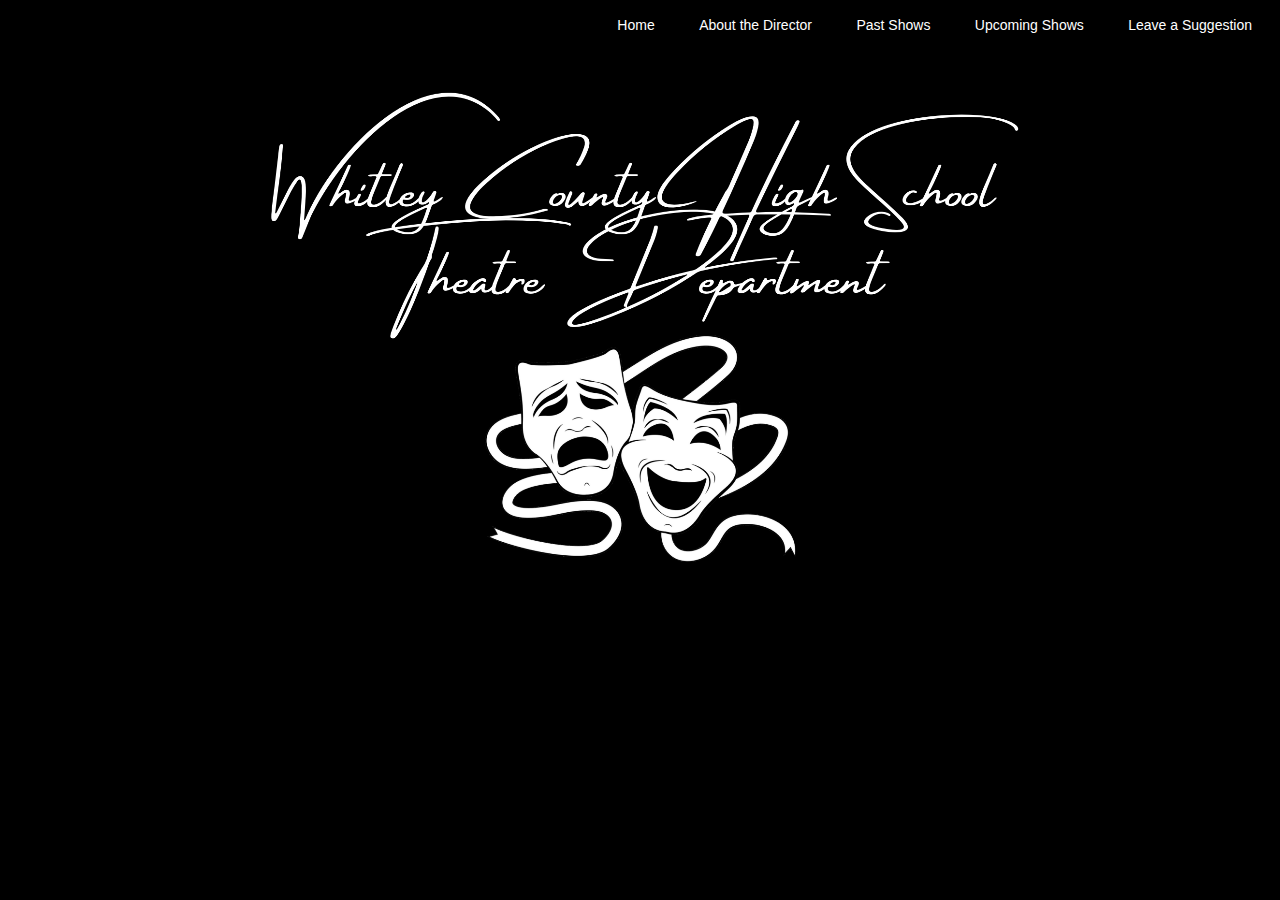
<file: index.html>
<!Doctype html>
<html>
    <head>
        <meta charset="utf-8">
        <meta name="viewport" content="width=device-width, initial-scale=1">
        <title>Whitley County High School Theatre Department</title>
        <link rel="stylesheet"
         type="text/css"
         href="project.css" 
    </head>
        
    <body>
        <ul>
            <li><a href="https://mrsdraper.github.io/whitleycountyhighschooltheatre/index.html">Home</a></li>
            <li><a href="https://mrsdraper.github.io/whitleycountyhighschooltheatre/aboutthedirector.html">About the Director</a></li>
            <li><a href="https://mrsdraper.github.io/whitleycountyhighschooltheatre/pastshows.html">Past Shows</a></li>
            <li><a href="https://mrsdraper.github.io/whitleycountyhighschooltheatre/upcomingshows.html">Upcoming Shows</a></li>
            <li><a href="https://mrsdraper.github.io/whitleycountyhighschooltheatre/leaveasuggestion.html">Leave a Suggestion</a><li>
        </ul>
       
    <h1><img src="Theatre Faces.png">
    </h1>
        
    </body>
</file>
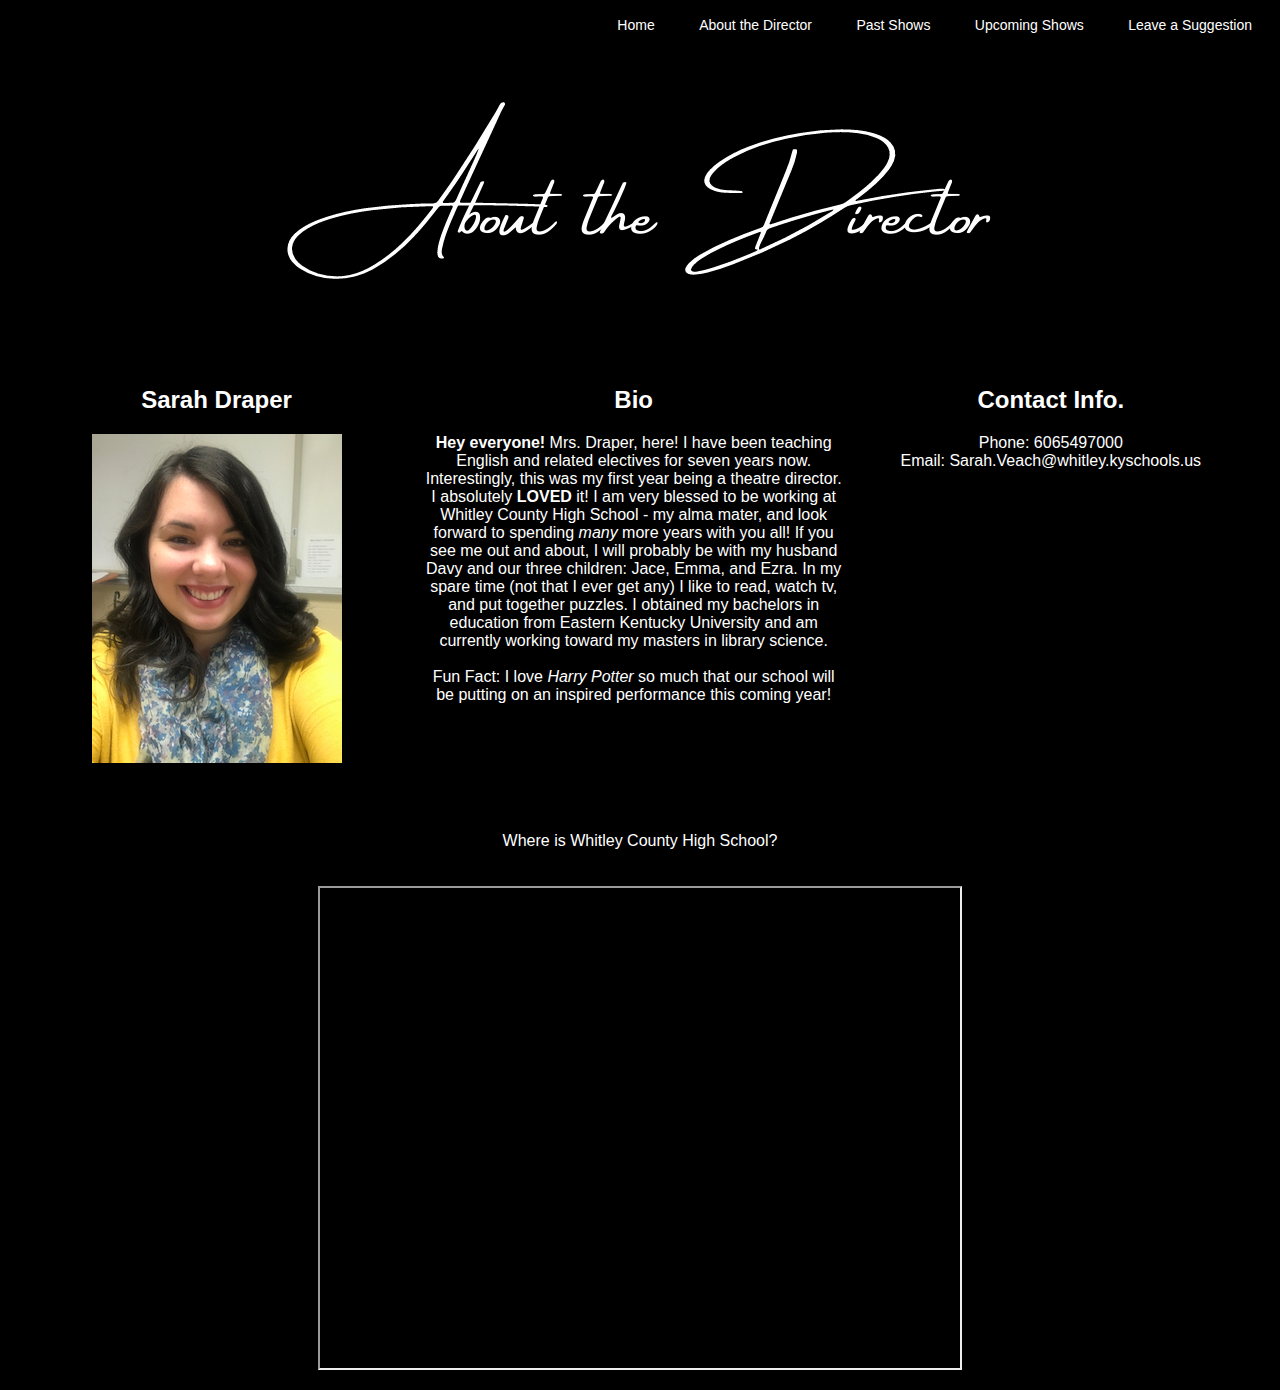
<file: aboutthedirector.html>
<!Doctype html>
<html>
    <head>
        <meta charset="utf-8">
        <meta name="viewport" content="width=device-width, initial-scale=1">
        <title>Whitley County High School Theatre Department</title>
        <link rel="stylesheet"
         type="text/css"
         href="project.css" 
    </head>
    <body>
        <ul>
            <li><a href="https://mrsdraper.github.io/whitleycountyhighschooltheatre/index.html">Home</a></li>
            <li><a href="https://mrsdraper.github.io/whitleycountyhighschooltheatre/aboutthedirector.html">About the Director</a></li>
            <li><a href="https://mrsdraper.github.io/whitleycountyhighschooltheatre/pastshows.html">Past Shows</a></li>
            <li><a href="https://mrsdraper.github.io/whitleycountyhighschooltheatre/upcomingshows.html">Upcoming Shows</a></li>
            <li><a href="https://mrsdraper.github.io/whitleycountyhighschooltheatre/leaveasuggestion.html">Leave a Suggestion</a><li>
         </ul>
        
        <h1><img src="director.png">
        </h1>
        
        <div class="container">
        </div>
            <div class="left-col">
                <h2>Sarah Draper</h2>
                <p><img src="Sarah Draper.jpg"></p>   
            </div>
            <div class="center-col">
                <h2>Bio</h2>
                <p><b>Hey everyone!</b> Mrs. Draper, here! I have been teaching English and related electives for seven years now. Interestingly, this was my first year being a theatre director. I absolutely <strong>LOVED</strong> it! I am very blessed to be working at Whitley County High School - my alma mater, and look forward to spending <i>many</i> more years with you all! If you see me out and about, I will probably be with my husband Davy and our three children: Jace, Emma, and Ezra. In my spare time (not that I ever get any) I like to read, watch tv, and put together puzzles. I obtained my bachelors in education from Eastern Kentucky University and am currently working toward my masters in library science.<br><br> Fun Fact: I love <em>Harry Potter</em> so much that our school will be putting on an inspired performance this coming year!</p>
            </div>
            <div class="right-col">
                <h2>Contact Info.</h2>
                <p>Phone: 6065497000<br> Email: Sarah.Veach@whitley.kyschools.us</p>
            </div>
        
        <br><br><br><br><br><br><br><br><br><br><br><br><br><br><br><br><br><br><br><br><br><br><br><br><br>
            
           <p>Where is Whitley County High School? <br><br><br><iframe src="https://www.google.com/maps/d/u/0/embed?mid=1N1H3B3AWKBSyZnVW80WpLyjL_QlrpI8&ehbc=2E312F" width="640" height="480"></iframe></p>
            
        
        </body>
</file>
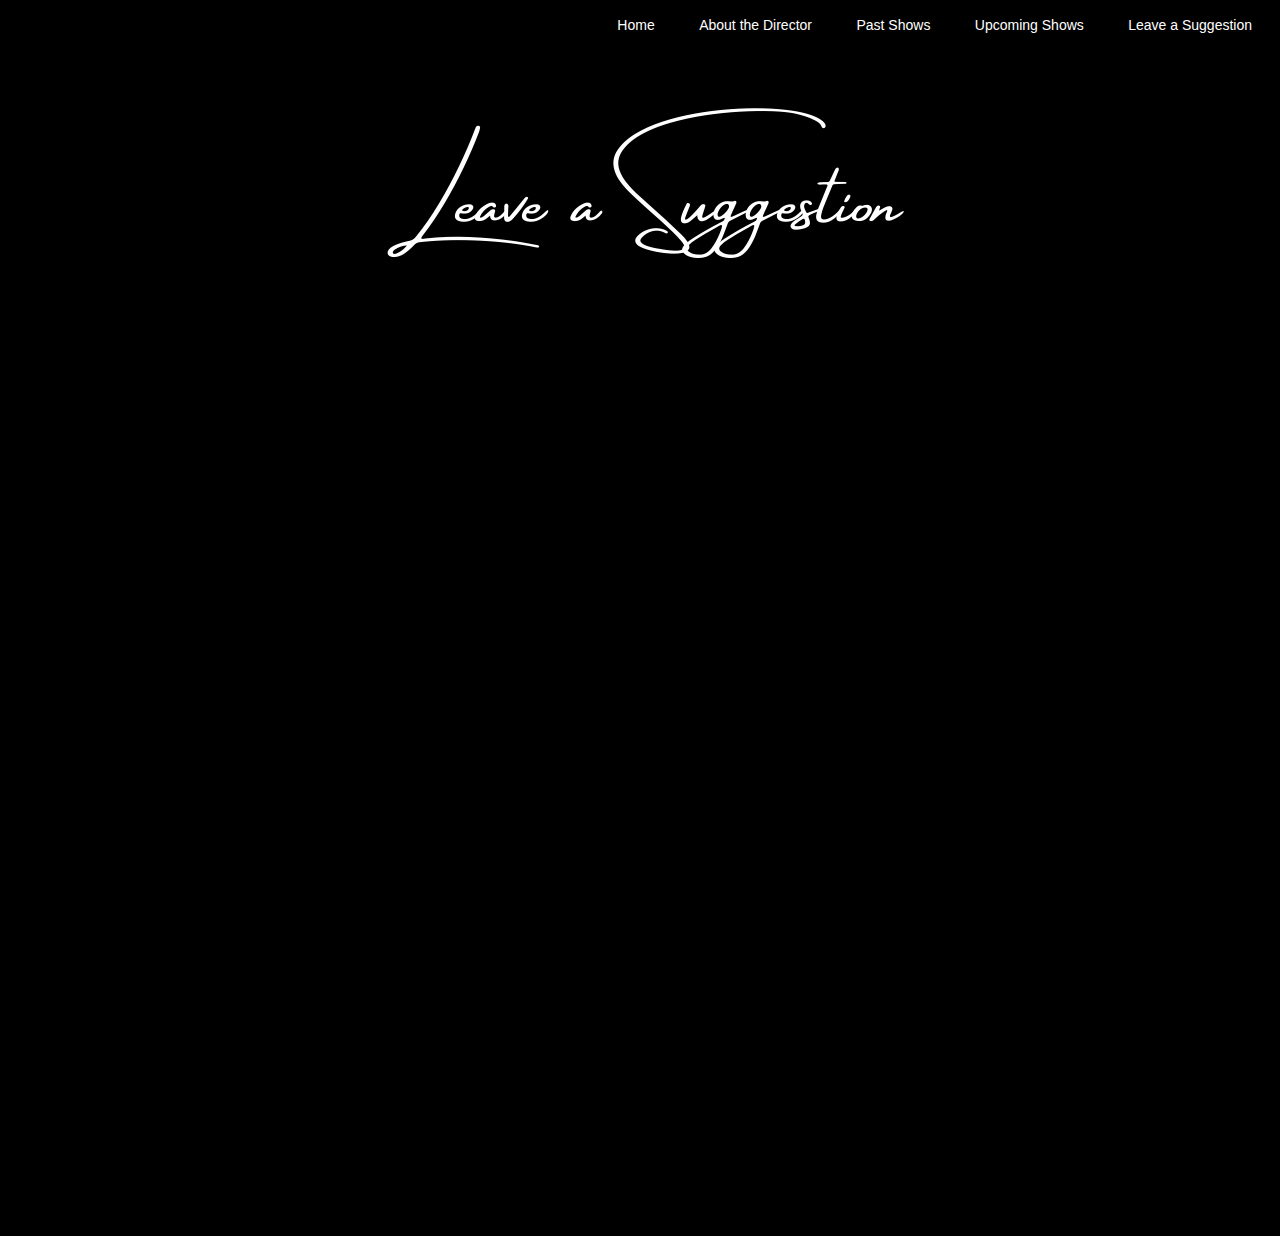
<file: leaveasuggestion.html>
<!Doctype html>
<html>
    <head>
        <meta charset="utf-8">
        <meta name="viewport" content="width=device-width, initial-scale=1">
        <title>Whitley County High School Theatre Department</title>
        <link rel="stylesheet"
         type="text/css"
         href="project.css" 
    </head>
    <body>
        <ul>
            <li><a href="https://mrsdraper.github.io/whitleycountyhighschooltheatre/index.html">Home</a></li>
            <li><a href="https://mrsdraper.github.io/whitleycountyhighschooltheatre/aboutthedirector.html">About the Director</a></li>
            <li><a href="https://mrsdraper.github.io/whitleycountyhighschooltheatre/pastshows.html">Past Shows</a></li>
            <li><a href="https://mrsdraper.github.io/whitleycountyhighschooltheatre/upcomingshows.html">Upcoming Shows</a></li>
            <li><a href="https://mrsdraper.github.io/whitleycountyhighschooltheatre/leaveasuggestion.html">Leave a Suggestion</a><li>
        </ul>
        
        <h1><img src="suggestion.png">
    </h1>
        <p>
        <iframe src="https://docs.google.com/forms/d/e/1FAIpQLSfRqxP1HQ1oe3YqR2YSTd59ZymckVfqlxcNlw08bn0Raj7csg/viewform?embedded=true" width="640" height="865" frameborder="0" marginheight="0" marginwidth="0">Loading…</iframe>
        </p>
        
   </body>
</file>
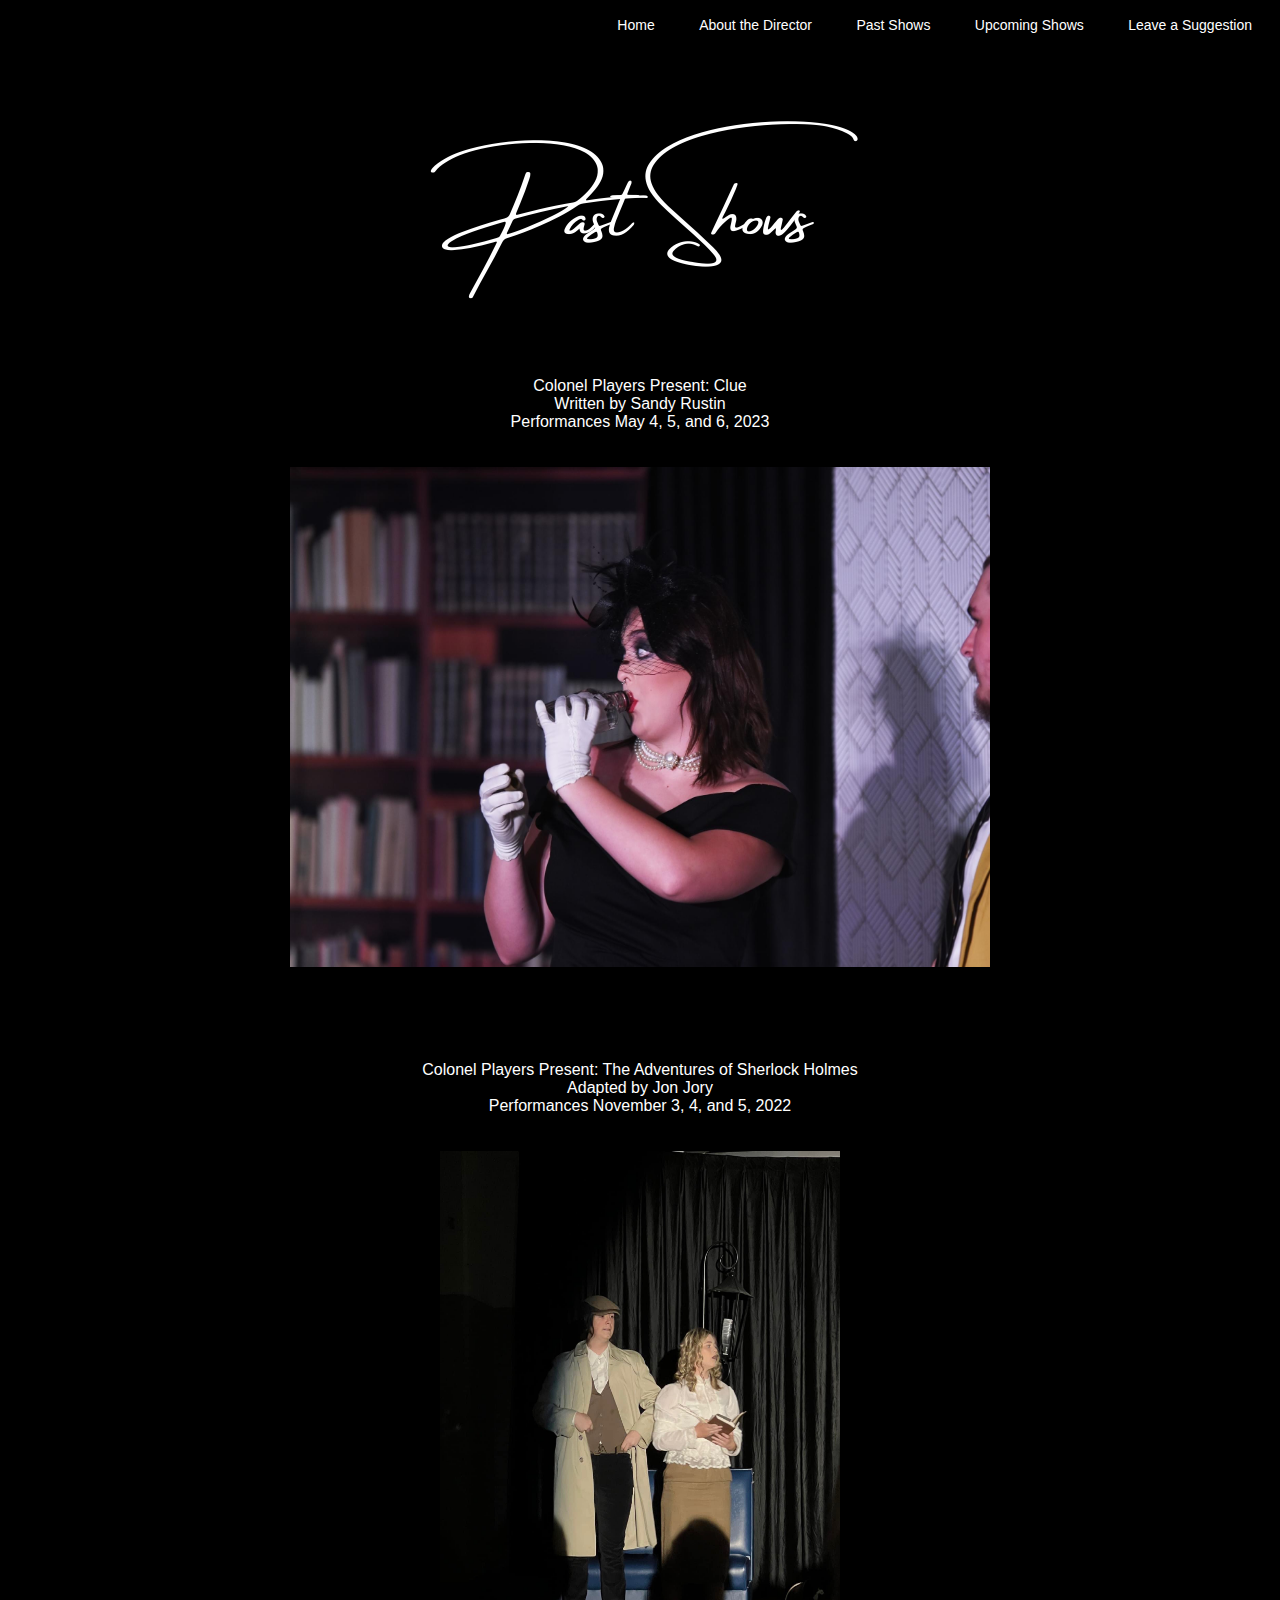
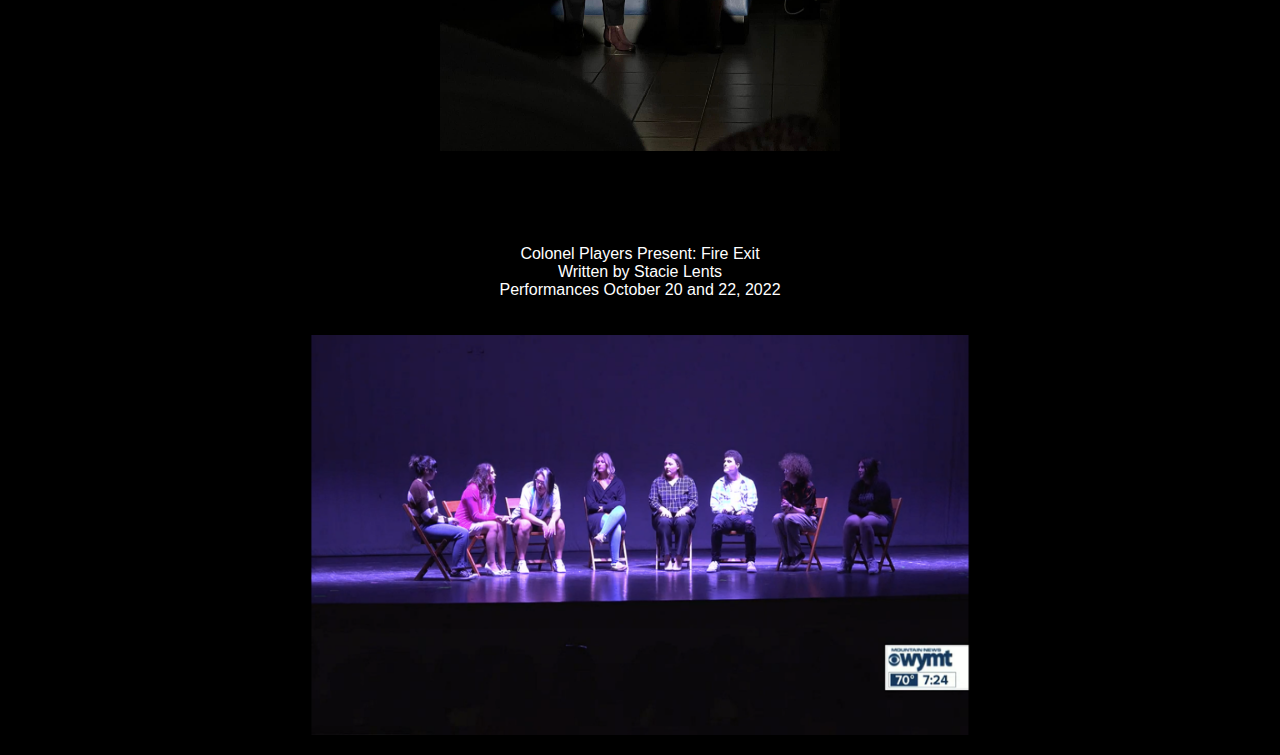
<file: pastshows.html>
<!Doctype html>
<html>
    <head>
        <meta charset="utf-8">
        <meta name="viewport" content="width=device-width, initial-scale=1">
        <title>Whitley County High School Theatre Department</title>
        <link rel="stylesheet"
         type="text/css"
         href="project.css" 
    </head>
        
    <body>
        <ul>
            <li><a href="https://mrsdraper.github.io/whitleycountyhighschooltheatre/index.html">Home</a></li>
            <li><a href="https://mrsdraper.github.io/whitleycountyhighschooltheatre/aboutthedirector.html">About the Director</a></li>
            <li><a href="https://mrsdraper.github.io/whitleycountyhighschooltheatre/pastshows.html">Past Shows</a></li>
            <li><a href="https://mrsdraper.github.io/whitleycountyhighschooltheatre/upcomingshows.html">Upcoming Shows</a></li>
            <li><a href="https://mrsdraper.github.io/whitleycountyhighschooltheatre/leaveasuggestion.html">Leave a Suggestion</a><li>
        </ul>
       
        <h1><img src="past.png">
    </h1>
        
        <p>
            Colonel Players Present: Clue <br>
            Written by Sandy Rustin <br>
            Performances May 4, 5, and 6, 2023 <br><br><br>
            <img src="clue.JPG" width="700" height="500"><br>
            <br><br><br><br><br>
            
            Colonel Players Present: The Adventures of Sherlock Holmes<br>
            Adapted by Jon Jory<br>
            Performances November 3, 4, and 5, 2022<br><br><br>
            <img src ="sherlock.jpg" width="400" height="600"><br>
            <br><br><br><br><br>
            
            Colonel Players Present: Fire Exit<br>
            Written by Stacie Lents<br>
            Performances October 20 and 22, 2022<br><br><br>
            <img src ="fireexit.png" width="800" height="400"><br>
           
            
        </p>
        
            </body>
</file>
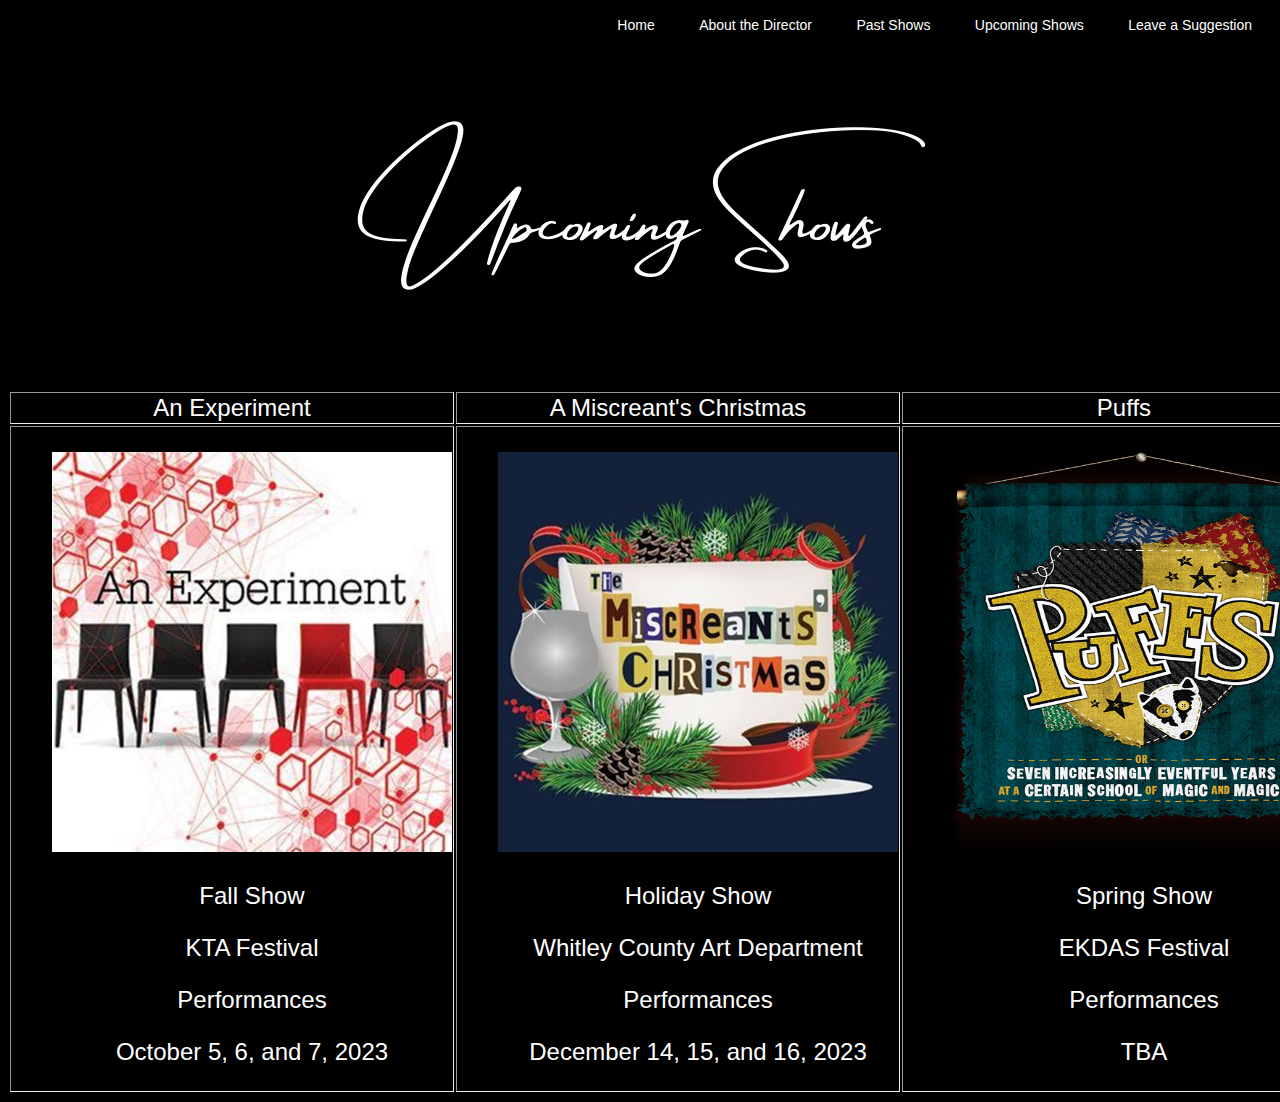
<file: upcomingshows.html>
<!Doctype html>
<html>
    <head>
        <meta charset="utf-8">
        <meta name="viewport" content="width=device-width, initial-scale=1">
        <title>Whitley County High School Theatre Department</title>
        <link rel="stylesheet"
         type="text/css"
         href="project.css" 
    </head>
        
    <body>
        <ul>
            <li><a href="https://mrsdraper.github.io/whitleycountyhighschooltheatre/index.html">Home</a></li>
            <li><a href="https://mrsdraper.github.io/whitleycountyhighschooltheatre/aboutthedirector.html">About the Director</a></li>
            <li><a href="https://mrsdraper.github.io/whitleycountyhighschooltheatre/pastshows.html">Past Shows</a></li>
            <li><a href="https://mrsdraper.github.io/whitleycountyhighschooltheatre/upcomingshows.html">Upcoming Shows</a></li>
            <li><a href="https://mrsdraper.github.io/whitleycountyhighschooltheatre/leaveasuggestion.html">Leave a Suggestion</a><li>
        </ul>
        </body>
        <h1><img src="upcoming.png">
    </h1>
        
        <p>
        <table border="10">
            <tr>
                <td>An Experiment</td>
                <td>A Miscreant's Christmas</td>
                <td>Puffs</td>
            <tr>
                <td><ul><img src="experiment.jpeg" width="400" height="400"></ul>
                    <ul>Fall Show</ul>
                    <ul>KTA Festival</ul>
                    <ul>Performances</ul>
                    <ul>October 5, 6, and 7, 2023</ul></td>
                <td><ul><img src="christmas.jpeg" width="400" height="400"></ul> 
                    <ul>Holiday Show</ul> 
                    <ul>Whitley County Art Department</ul>
                    <ul>Performances</ul>
                    <ul>December 14, 15, and 16, 2023</ul></td>
                <td><ul><img src="puffs.png" width="400" height="400"></ul> 
                    <ul>Spring Show</ul>
                    <ul>EKDAS Festival</ul>
                    <ul>Performances</ul>
                    <ul>TBA</ul></td>
        </p>
</file>
<file: project.css>
body {
    color: white;
    background-color: black;

    font-family: Arial;
    font-weight: 400;
    font-style: normal;
    font-stretch: normal; 
    text-align: right;
}

h1 {
    text-align: center;
}

h2 {
    text-align: center; 
} 

p {
    text-align: center; 
} 

ul {
    
}

ul li {
    list-style: none;
    display: inline-block;
}

ul li a {
    text-decoration: none;
    font-size: 14px;
    font-family: arial;
    color: white;
    background color: black;
    padding: 0 20px;
}

table {
    text-decoration: none;
    font-size: 24px;
    font-family: arial;
    color: white;
    background color: black;
    text-align: center;
    border: none;
}

.left-col, .center-col, .right-col {
    width: 33%; 
    float: left; 
}
</file>
